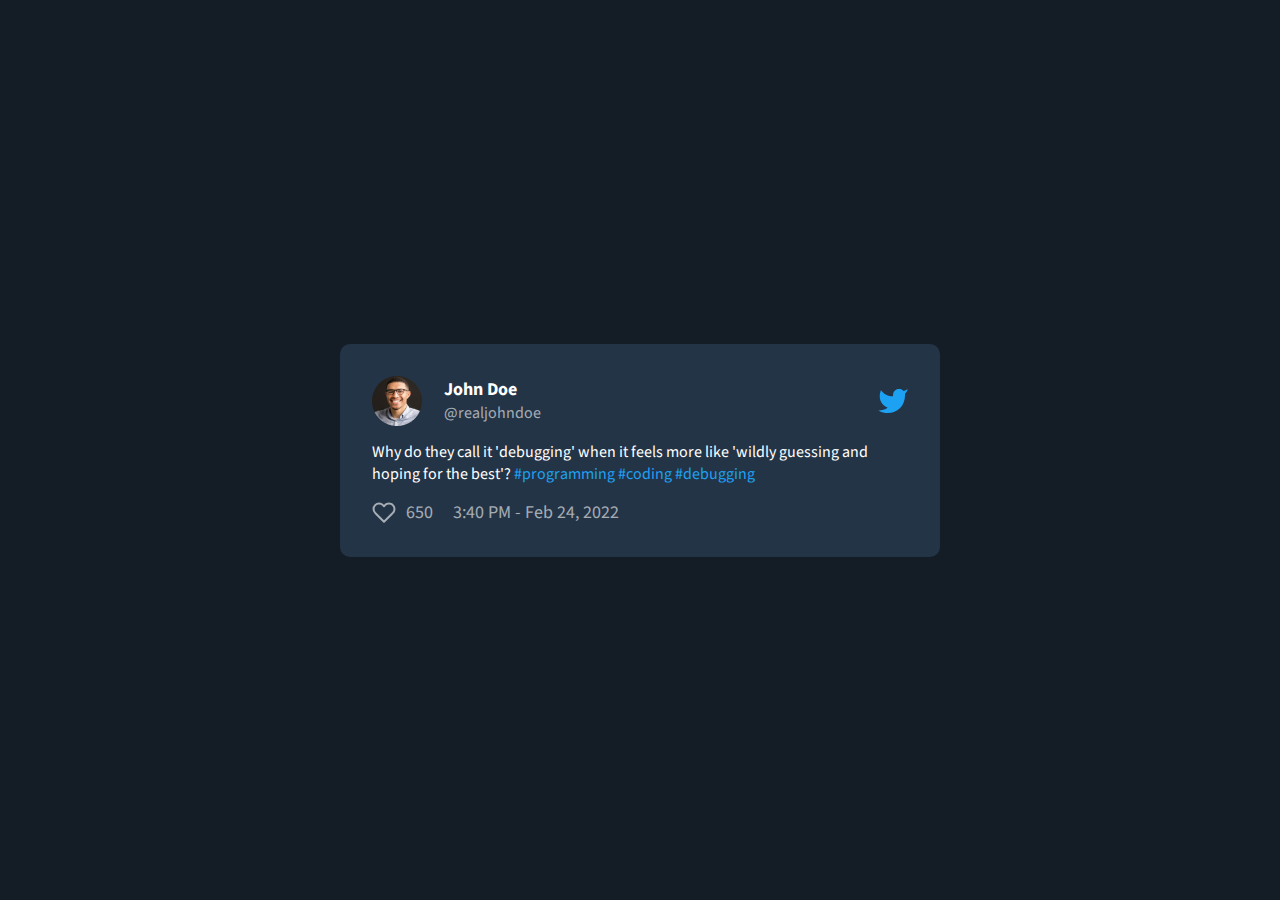
<file: Twitter Embed/index.html>
<!DOCTYPE html>
<html lang="en">
  <head>
    <meta charset="UTF-8" />
    <meta http-equiv="X-UA-Compatible" content="IE=edge" />
    <meta name="viewport" content="width=device-width, initial-scale=1.0" />
    <link rel="icon" type="image/png" sizes="32x32" href="./src/assets/images/twitter.svg" />
    <meta name="description" content="Improve your front-end skills by building projects. Component twitter" />
    <title>Code Design | Twitter Embed</title>
    <link rel="stylesheet" href="./src/style/global.css" />
  </head>
  <body>
    <main>
      <header>
        <div class="customer-container">
          <img src="./src/assets/images/user.png" alt="user img" />
          <div class="customer-container_text">
            <h1>John Doe</h1>
            <p class="fade">@realjohndoe</p>
          </div>
        </div>
        <div class="logo-container">
          <img src="./src/assets/images/twitter.svg" alt="twitter logo" />
        </div>
      </header>
      <section>Why do they call it 'debugging' when it feels more like 'wildly guessing and hoping for the best'? <a href="#programming">#programming</a><a href="#coding"> #coding</a><a href="#debugging"> #debugging</a></section>
      <footer>
        <div class="like-container">
          <img id="heart-icon" src="./src/assets/images/heart.svg" alt="heart icon" />
          <p class="fade">650</p>
        </div>
        <div class="time-container">
          <p class="fade">3:40 PM - Feb 24, 2022</p>
        </div>
      </footer>
    </main>
    <script src="./src/js/index.js"></script>
  </body>
</html>
</file>
<file: Twitter Embed/src/style/global.css>
@import url('https://fonts.googleapis.com/css2?family=Source+Sans+3:wght@400;700&display=swap');
*,
*::before,
*::after {
  margin: 0;
  padding: 0;
  box-sizing: border-box;
  font: inherit;
  list-style: none;
  text-decoration: none;
  outline: none;
  transition: all 0.2s ease-in-out;
}

body {
  display: flex;
  align-items: center;
  justify-content: center;
  min-height: 100vh;
  background-color: var(--bg-color);
  font-family: var(--font-family);
}

img,
picture,
svg,
video {
  display: block;
  max-width: 100%;
}

:root{
  --bg-color : #141D26;
  --main-coolor: #243447;
  --text-color : #ffffff;
  --fade-text-color : rgba(255,255,255,0.6);
  --bright-blue : #1DA1F2;

  --font-family: 'Source Sans 3', sans-serif;
}

main{
  background-color: var(--main-coolor);
  color: var(--text-color);
  padding: 2rem;
  max-width: 600px;
  border-radius: 10px;
  display: flex;
  flex-direction: column;
  gap: 15px;
}
header{
  display: flex;
  align-items: center;
  justify-content: space-between;
}
header .customer-container{
  display: flex;
  align-items: center;
  gap: 22px;
}
.customer-container img{
  width: 50px;
  height: 50px;
}

.customer-container_text h1{

  font-weight: 700;
  font-size: 18px;
}

.customer-container_text p{
  font-weight: 400;
  font-size: 16px;

}
.logo-container{
  cursor: pointer;
}
.logo-container img{
  width: 30px;
  height: 30px;
}
section{
  font-size: 16px;
}
section a{
  color: var(--bright-blue);
}
footer{
  font-size: 18px;
  display: flex;
  gap: 20px;
}
.like-container{
  display: flex;
  gap: 10px;
}
.fade{
  color: var(--fade-text-color);
}

/* light mode */
body.light{
  background-color: #ECF8FF;
}
main.light{
  background-color: #ffffff;
  color: #000000;
}
.fade.light{
  color:rgba(0, 0, 0, 0.6);
}
</file>
